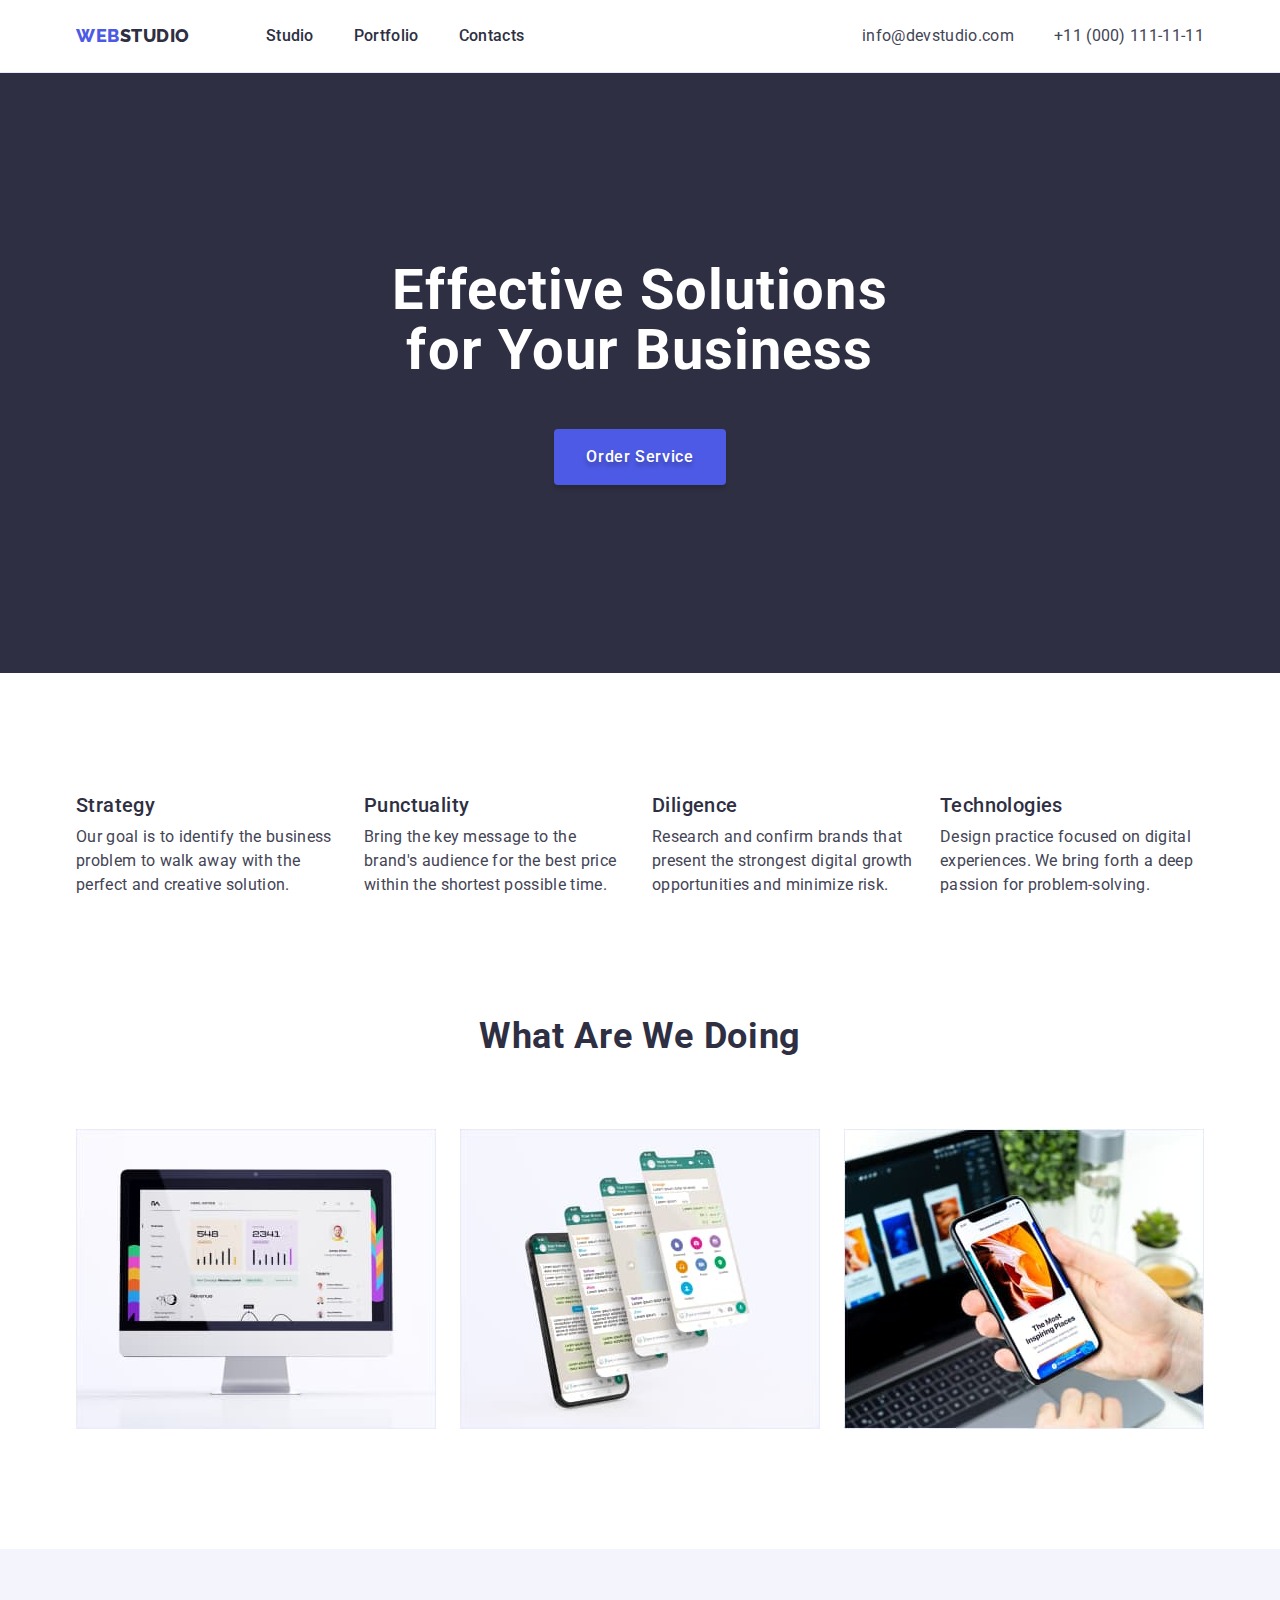
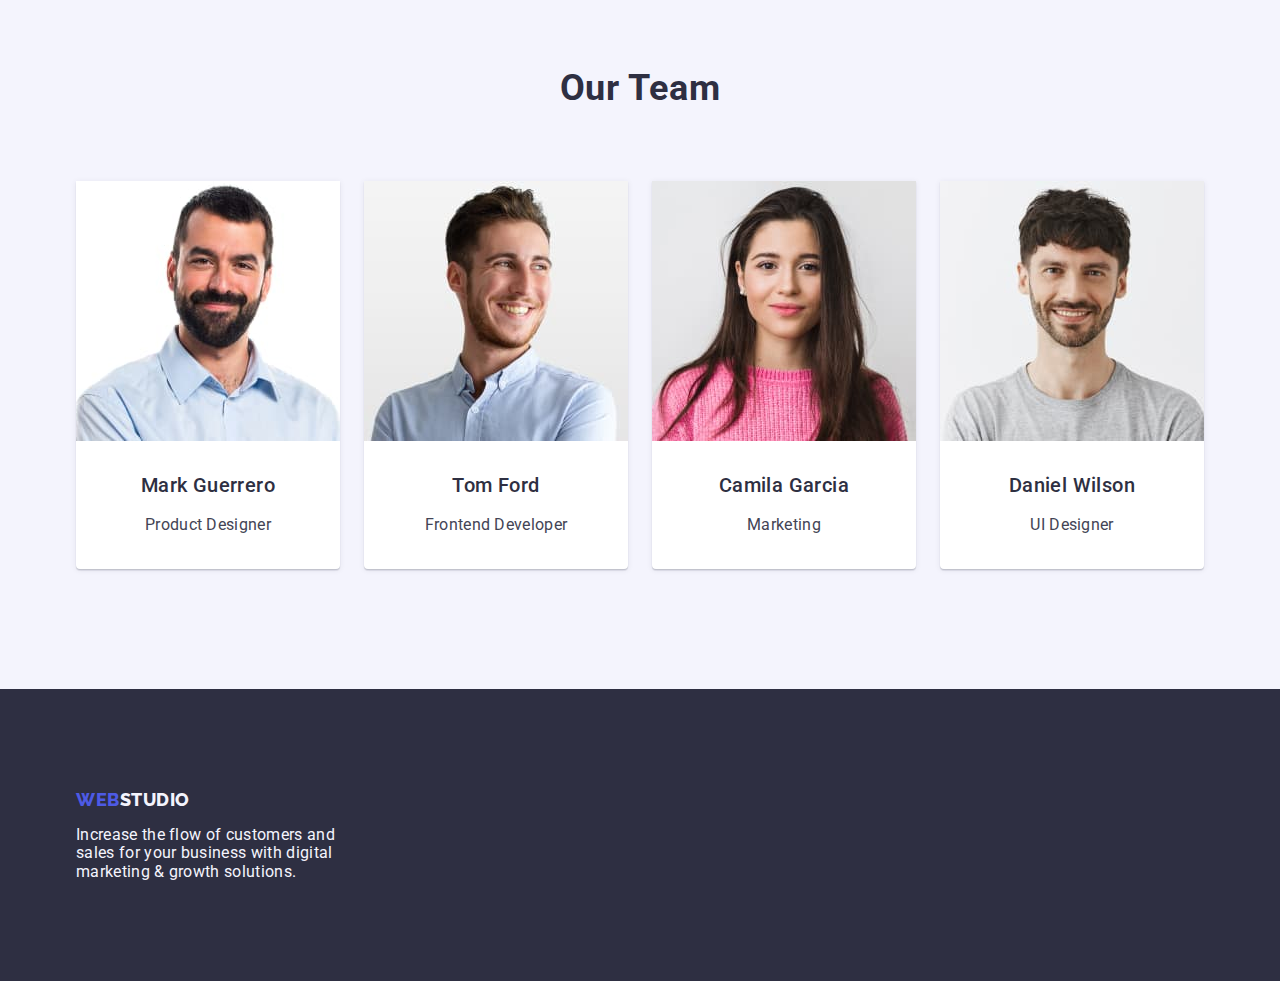
<file: index.html>
<!DOCTYPE html>
<html lang="en">
  <head>
    <meta charset="UTF-8" />
    <meta http-equiv="X-UA-Compatible" content="IE=edge" />
    <meta name="viewport" content="width=device-width, initial-scale=1.0" />

    <link rel="preconnect" href="https://fonts.googleapis.com" />
    <link rel="preconnect" href="https://fonts.gstatic.com" crossorigin />
    <link
      href="https://cdnjs.cloudflare.com/ajax/libs/modern-normalize/1.1.0/modern-normalize.min.css"
      rel="stylesheet"
    />
    <link rel="stylesheet" href="./css/styles.css" />
    <link
      href="https://fonts.googleapis.com/css2?family=Raleway:wght@800&family=Roboto:wght@400;500;700;900&display=swap"
      rel="stylesheet"
    />
    <title>Студія</title>
  </head>

  <body>
    <!-- Top line -->
    <header class="page-header">
      <div class="container page-header-container">
        <nav class="page-navigation">
          <a href="./index.html" class="logo-units link">
            Web<span class="studio">Studio</span></a
          >
          <ul class="list menu-navigation">
            <li>
              <a href="./index.html" class="menu-nav-links link">Studio</a>
            </li>
            <li>
              <a href="./portfolio.html" class="menu-nav-links link"
                >Portfolio</a
              >
            </li>
            <li>
              <a href="" class="menu-nav-links link">Contacts</a>
            </li>
          </ul>
        </nav>

        <address class="adress-contacts">
          <ul class="list link-contacts">
            <li>
              <a href="mailto:info@devstudio.com" class="link">
                info@devstudio.com</a
              >
            </li>
            <li>
              <a href="tel:+110001111111" class="link"> +11 (000) 111-11-11</a>
            </li>
          </ul>
        </address>
      </div>
    </header>

    <main>
      <!-- Image hero -->
      <section class="dark-bg">
        <div class="container image-hero-container">
          <h1 class="efsol-title">Effective Solutions for Your Business</h1>
          <button type="button" class="main-but">Order Service</button>
        </div>
      </section>

      <!-- Section 1 -->
      <section class="sect-one-container">
        <div class="container">
          <h2 class="features-main-title">Features</h2>
          <ul class="features-container list">
            <li class="features-container-text">
              <h3 class="header-three">Strategy</h3>
              <p class="feature-text">
                Our goal is to identify the business problem to walk away with
                the perfect and creative solution.
              </p>
            </li>
            <li class="features-container-text">
              <h3 class="header-three">Punctuality</h3>
              <p class="feature-text">
                Bring the key message to the brand's audience for the best price
                within the shortest possible time.
              </p>
            </li>
            <li class="features-container-text">
              <h3 class="header-three">Diligence</h3>
              <p class="feature-text">
                Research and confirm brands that present the strongest digital
                growth opportunities and minimize risk.
              </p>
            </li>
            <li class="features-container-text">
              <h3 class="header-three">Technologies</h3>
              <p class="feature-text">
                Design practice focused on digital experiences. We bring forth a
                deep passion for problem-solving.
              </p>
            </li>
          </ul>
        </div>
      </section>

      <!-- Section 2 -->
      <section class="sect-two-container">
        <div class="container">
          <h2 class="header-two">What are we doing</h2>
          <ul class="sect-two-list list">
            <li class="sect-two-cards">
              <img
                src="./images/img-1.jpg"
                alt="Design on monitor"
                width="360"
              />
            </li>
            <li class="sect-two-cards">
              <img
                src="./images/img-2.jpg"
                alt="Open windows on smartphone"
                width="360"
              />
            </li>
            <li class="sect-two-cards">
              <img
                src="./images/img-3.jpg"
                alt="Smartphone on the front and netbook on the back"
                width="360"
              />
            </li>
          </ul>
        </div>
      </section>

      <!-- Section 3 -->
      <section class="sect-three-light-bg sect-three-container">
        <div class="container">
          <h2 class="header-two">Our Team</h2>
          <ul class="list container-team-card">
            <li class="list-cards">
              <img
                src="./images/teamcard-1.jpg"
                alt="Product Desidner's photo"
                width="264"
                class="image-team-card im-tc-one"
              />
              <div class="card-content-container">
                <h3 class="header-three">Mark Guerrero</h3>
                <p class="profession">Product Designer</p>
              </div>
            </li>
            <li class="list-cards">
              <img
                src="./images/teamcard-2.jpg"
                alt="Frontend Developer's photo"
                width="264"
                class="image-team-card im-tc-two"
              />
              <div class="card-content-container">
                <h3 class="header-three">Tom Ford</h3>
                <p class="profession">Frontend Developer</p>
              </div>
            </li>
            <li class="list-cards">
              <img
                src="./images/teamcard-3.jpg"
                alt="Marketing's photo"
                width="264"
                class="image-team-card im-tc-three"
              />
              <div class="card-content-container">
                <h3 class="header-three">Camila Garcia</h3>
                <p class="profession">Marketing</p>
              </div>
            </li>
            <li class="list-cards">
              <img
                src="./images/teamcard-4.jpg"
                alt="UI Desidner's photo"
                width="264"
                class="image-team-card im-tc-four"
              />
              <div class="card-content-container">
                <h3 class="header-three">Daniel Wilson</h3>
                <p class="profession">UI Designer</p>
              </div>
            </li>
          </ul>
        </div>
      </section>
    </main>

    <!-- Footer -->
    <footer class="foot-box">
      <div class="container">
        <a href="./index.html" class="logo logo-units link">
          Web<span class="foot-studio">Studio</span></a
        >
        <p class="foot-text">
          Increase the flow of customers and sales for your business with
          digital marketing & growth solutions.
        </p>
      </div>
    </footer>
  </body>
</html>
</file>
<file: css/styles.css>
:root {
  --brand-color1: #ffffff;
  --brand-color2: #4d5ae5;
  --brand-color3: #2e2f42;
  --brand-color4: #434455;
  --brand-color5: #e7e9fc;
  --brand-color6: #f4f4fd;
  --brand-color7: #404bbf;
  --brand-font-weight1: 800;
  --brand-font-weight2: 500;
  --brand-font-weight3: 700;
  --brand-font-weight4: 400;
  --brand-font-size1: 16px;
  --brand-font-size2: 18px;
  --brand-font-size3: 20px;
  --brand-font-size4: 36px;
  --brand-font-size-title: 56px;
}

/* Main Page */
body {
  font-family: "Roboto", sans-serif;
  background: var(--brand-color1);
  font-size: var(--brand-font-size1);
  font-weight: var(--brand-font-weight4);
  color: var(--brand-color4);
}

.link {
  text-decoration: none;
}

.list {
  list-style: none;
}

button {
  cursor: pointer;
}

h1,
h2,
h3,
h4,
p {
  margin-top: 0;
  margin-bottom: 0;
}

ul,
ol {
  margin-top: 0;
  margin-bottom: 0;
  padding-left: 0;
}

img {
  display: block;
  max-width: 100%;
  height: auto;
}

.container {
  max-width: 1158px;
  padding: 0 15px;
  margin: 0 auto;
}

/* ==========HEADER========== */
.page-header {
  /* Top line bg */

  /* WHITE Header background, team card background */
  background: var(--brand-color1);
  /* CORNFLOWER */
  border-bottom: 1px solid var(--brand-color5);
}
.page-header-container {
  display: flex;
  align-items: center;
  justify-content: space-between;
}
.page-navigation {
  display: flex;
  align-items: center;
  padding-top: 24px;
  padding-bottom: 24px;
}
.logo-units {
  font-weight: var(--brand-font-weight1);
  font-family: "Raleway", sans-serif;
  font-size: var(--brand-font-size2);
  line-height: 1.17;
  letter-spacing: 0.03em;
  text-transform: uppercase;
  /* Web */
  color: var(--brand-color2);
  margin-right: 76px;
}

/* Studio */
.studio {
  color: var(--brand-color3);
}

/* Studio in footer*/
.foot-studio {
  color: var(--brand-color6);
}

/*Menu Nav  */
.menu-navigation {
  display: flex;
  align-items: center;
  gap: 40px;
}
.menu-nav-links {
  font-weight: var(--brand-font-weight2);
  letter-spacing: 0.02em;
  color: var(--brand-color3);
  line-height: 1.5;
  padding: 24px 0;
}

.menu-nav-links:hover,
.menu-nav-links:focus {
  color: var(--brand-color7);
}

.adress-contacts {
  font-style: normal;
}

.link-contacts {
  display: flex;
  align-items: flex-end;
  gap: 40px;
  justify-content: flex-end;
}
.link-contacts .link {
  letter-spacing: 0.02em;
  color: var(--brand-color4);
}

.link-contacts .link:hover,
.link-contacts .link:focus {
  color: var(--brand-color7);
}

/* Hero Image  */
.dark-bg {
  /* Dark-bg */

  background: var(--brand-color3);
  padding: 188px 0;
}

.image-hero-container {
  display: flex;
  flex-direction: column;
  justify-content: center;
  align-items: center;
  row-gap: 48px;
}
.efsol-title {
  /* Effective Solutions for Your Business */
  /* Header 1 */

  font-weight: var(--brand-font-weight3);
  font-size: var(--brand-font-size-title);
  line-height: 1.07;
  /* or 107% */

  text-align: center;
  letter-spacing: 0.02em;
  color: var(--brand-color1);
  max-width: 496px;
}

/* Button */
.main-but {
  background-color: var(--brand-color2);
  box-shadow: 0px 4px 4px rgba(0, 0, 0, 0.15);
  border-radius: 4px;
  font-weight: var(--brand-font-weight2);
  font-size: var(--brand-font-size1);
  letter-spacing: 0.04em;
  line-height: 1.5;
  font-family: var(--main-font-family);
  color: var(--brand-color1);
  text-shadow: 0px 4px 4px rgba(0, 0, 0, 0.25);
  align-self: center;
  padding: 16px 32px;
  min-width: 169px;
  height: 56px;
  border: none;
}

.button-text {
  font-weight: var(--brand-font-weight2);
  font-size: var(--brand-font-size1);
  letter-spacing: 0.04em;
  line-height: 1.5;
  font-family: var(--main-font-family), sans-serif;

  color: var(--brand-color1);
  border: 1px solid #000000;
  text-shadow: 0px 4px 4px rgba(0, 0, 0, 0.25);
}

.main-but:hover,
.main-but:focus {
  background: var(--brand-color7);
}

.features-main-title {
  display: none;
}

.sect-one-container {
  padding-top: 120px;
  padding-bottom: 120px;
}
.features-container {
  display: flex;
  flex-direction: row;
  gap: 24px;
}
.features-container-text {
  display: flex;
  flex-direction: column;
  align-items: flex-start;
  padding: 0px;
  width: calc((100% - 72px) / 4);
}
.header-three {
  /* Header 3 */
  font-weight: var(--brand-font-weight2);
  font-size: var(--brand-font-size3);
  /* identical to box height, or 120% */
  letter-spacing: 0.02em;
  line-height: 1.2;
  color: var(--brand-color3);
  margin-bottom: 8px;
  text-align: center;
}

.feature-text {
  letter-spacing: 0.02em;
  line-height: 1.5;
}

.header-two {
  /* Header 2 */
  font-weight: var(--brand-font-weight3);
  font-size: var(--brand-font-size4);
  line-height: 1.11;
  text-align: center;
  letter-spacing: 0.02em;
  text-transform: capitalize;
  color: var(--brand-color3);
  margin-bottom: 72px;
}

.sect-two-container {
  padding-bottom: 120px;
}

.sect-two-list {
  display: flex;
  align-items: center;
  gap: 24px;
}

.sect-two-cards {
  width: calc((100% - 48px) / 3);
}

/* Section 3 */
.sect-three-light-bg {
  /* Light-bg */
  background-color: var(--brand-color6);
}
.sect-three-container {
  padding-top: 120px;
  padding-bottom: 120px;
}

.container-team-card {
  display: flex;
  align-items: center;
  gap: 24px;
}
.list-cards {
  /* WHITE Header background, team card background*/
  background: var(--brand-color1);
  box-shadow: 0px 1px 6px rgba(46, 47, 66, 0.08),
    0px 1px 1px rgba(46, 47, 66, 0.16), 0px 2px 1px rgba(46, 47, 66, 0.08);
  border-radius: 0px 0px 4px 4px;
  width: calc((100% - 3 * 24px) / 4);
}

.image-team-card {
  mix-blend-mode: normal;
}
.img-tc-one {
  background: url(man-with-laptop-presenting-something.jpg);
}

.img-tc-two {
  background: url(img-2);
}
.img-tc-three {
  background: url(young-beautiful-woman-pink-warm-sweater-natural-look-smiling-portrait-isolated-long-hair);
}
.img-tc-four {
  background: url(confident-handsome-guy-posing-against-white-wall);
}

.card-content-container {
  display: flex;
  flex-direction: column;
  flex-wrap: wrap;
  align-items: center;
  gap: 8px;
  padding: 32px 16px;
}
.profession {
  height: 24px;
  letter-spacing: 0.02em;
  font-size: var(--brand-font-size1);
  line-height: 1.5;
  color: var(--brand-color4);
  text-align: center;
}

.foot-box {
  /* Footer */

  background: var(--brand-color3);
  padding-top: 100px;
  padding-bottom: 100px;
}

.logo {
  display: inline-block;
  margin-bottom: 16px;
}
.foot-text {
  /* Text */
  width: 264px;
  letter-spacing: 0.02em;
  color: var(--brand-color6);
}

/*  ===============Portfolio styles===============   */

.buttons-container {
  display: flex;
  flex-direction: row;
  justify-content: center;
  margin-bottom: 72px;
  gap: 24px;
}

.filt-button {
  /* Filter Btn  */

  background: var(--brand-color6);
  border: 1px solid var(--brand-color5);
  border-radius: 4px;
  color: var(--brand-color2);
  padding: 12px 24px;
}

.filt-button:hover,
.filt-button:focus {
  color: var(--brand-color1);
  background: var(--brand-color7);
  box-shadow: 0px 3px 1px rgba(0, 0, 0, 0.1), 0px 2px 1px rgba(0, 0, 0, 0.08),
    0px 2px 2px rgba(0, 0, 0, 0.12);
  border-radius: 4px;
  border: 1px solid transparent;
}

.section {
  padding: 96px 0 120px;
}
.pr-cards {
  background: var(--brand-color1);
  width: calc((100% - 48px) / 3);
}

.pr-cards-container {
  display: flex;
  flex-direction: row;
  flex-wrap: wrap;
  column-gap: 24px;
  row-gap: 48px;
}

.prcards-content-container {
  display: flex;
  flex-direction: column;
  justify-content: center;
  justify-content: flex-start;
  padding: 32px 16px;
  gap: 8px;
  border: 1px solid var(--brand-color5);
  border-top: none;
}
.cards-images {
  mix-blend-mode: normal;
}

.im-one {
  background: url(4074365);
}
.im-two {
  background: url(4);
}
.im-three {
  background: url(tp238-pf-s73-05-mockup);
}

.im-four {
  background: url(female-taxi-driver-paying-attention-road);
}
.im-five {
  background: url(2105.w026.n002.440B.p0.440);
  mix-blend-mode: normal;
}

.im-six {
  background: url(charming-short-haired-lady-gray-hat-standing-beside-wall-with-smartphone);
  mix-blend-mode: normal;
}

.im-seven {
  background: url(6418424.jpg);
}
.im-eight {
  background: url(pexels-photo-7262897);
  mix-blend-mode: normal;
}

.im-nine {
  background: url(pexels-chevanon-photography-302897);
  mix-blend-mode: normal;
}

.header-three-portfolio {
  /* Header 3 */
  font-weight: var(--brand-font-weight2);
  font-size: var(--brand-font-size3);
  /* identical to box height, or 120% */
  letter-spacing: 0.02em;
  line-height: 1.2;
  color: var(--brand-color3);
  margin-bottom: 8px;
}
.app-portfolio {
  height: 24px;
  letter-spacing: 0.02em;
  font-size: var(--brand-font-size1);
  line-height: 1.5;
  color: var(--brand-color4);
}
</file>
